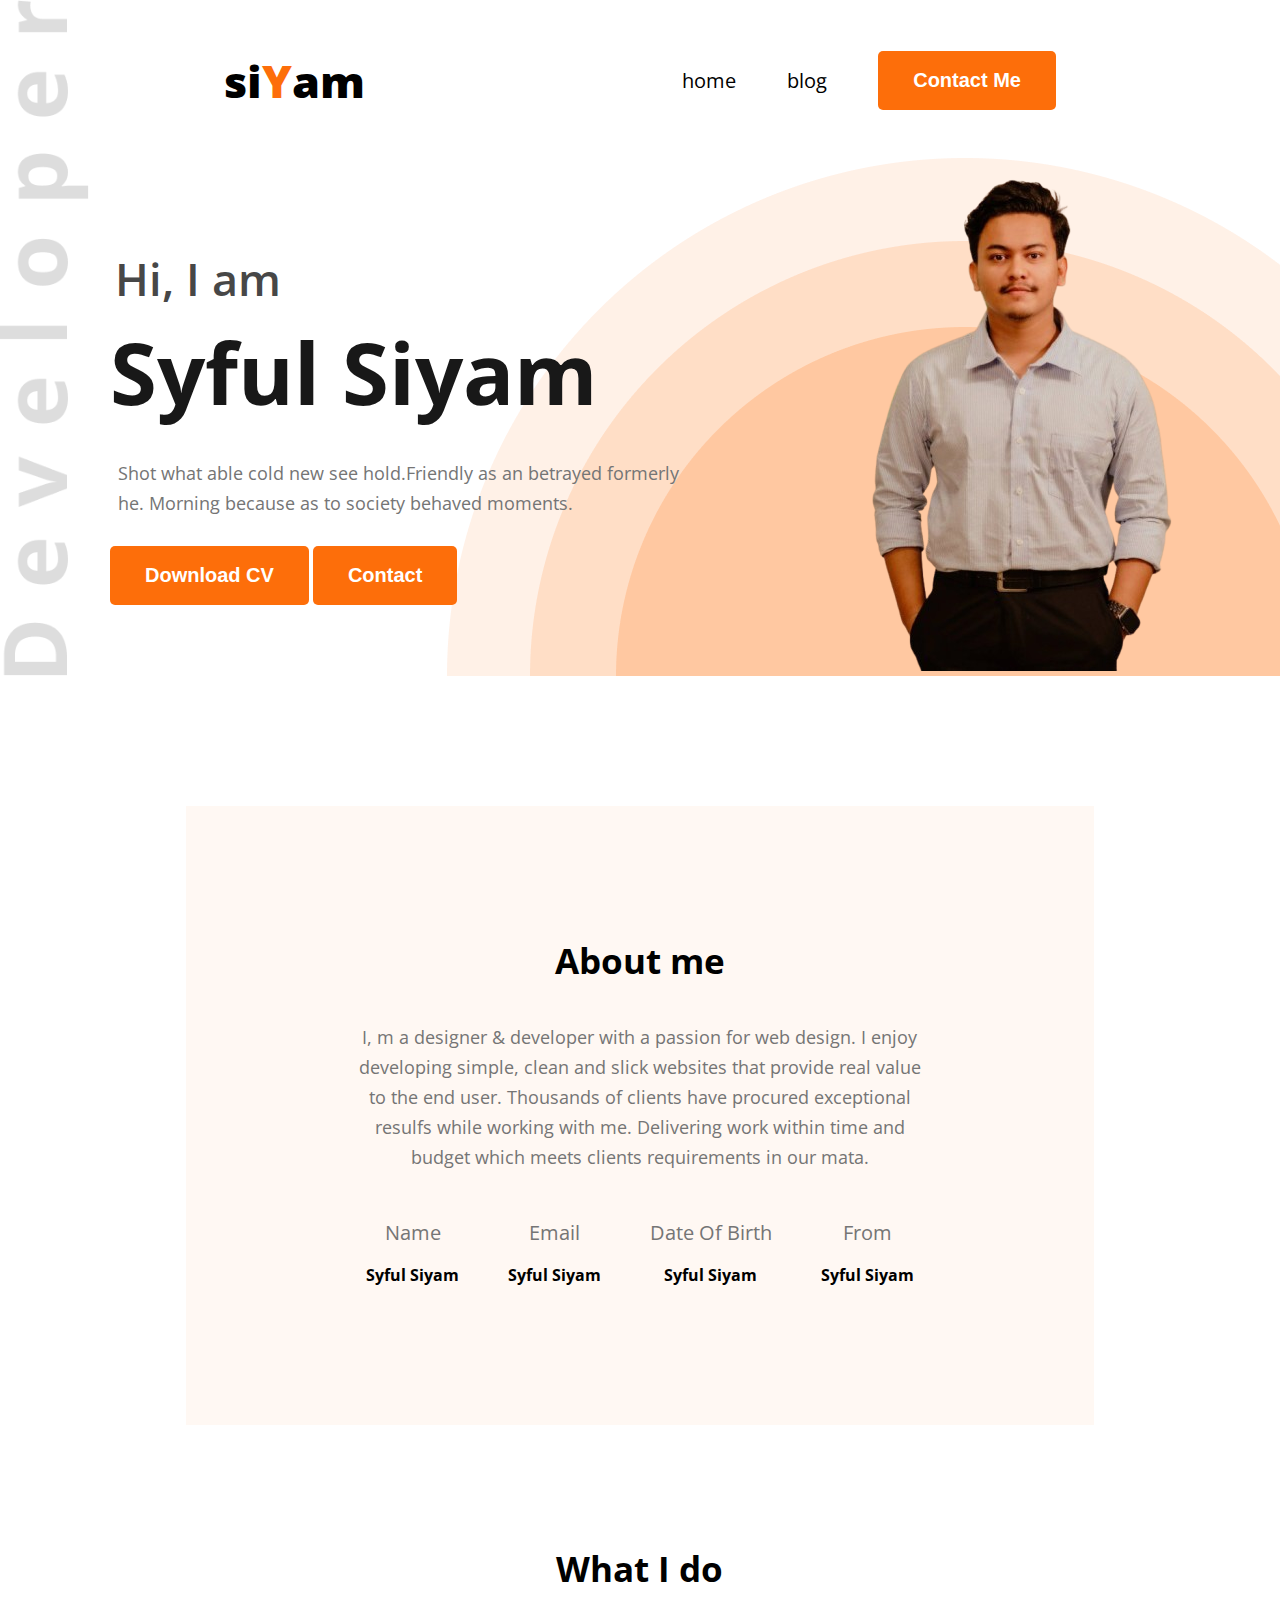
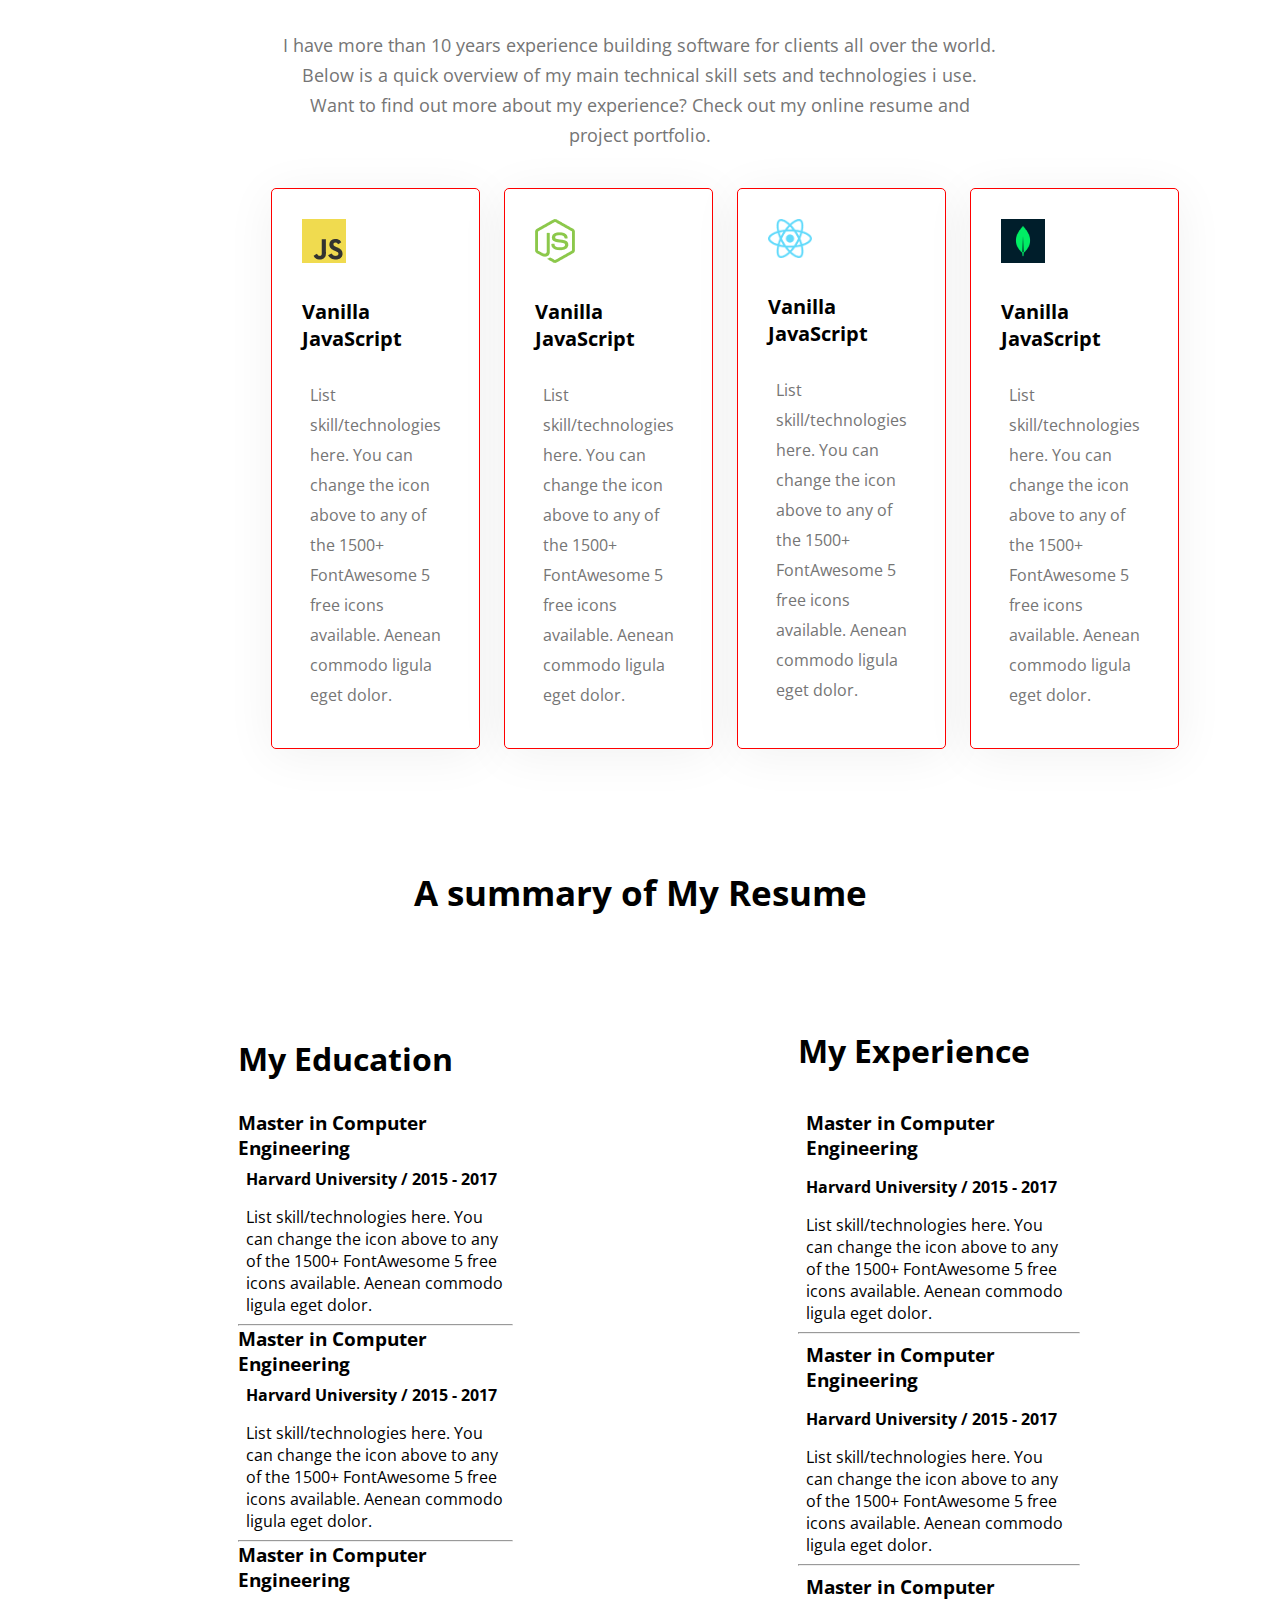
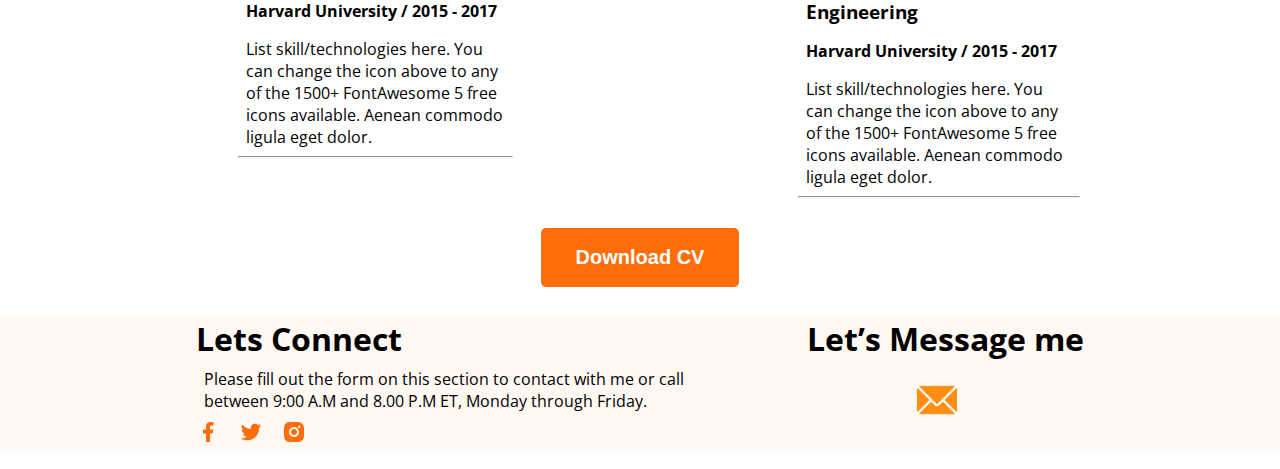
<file: index.html>
<!DOCTYPE html>
<html lang="en">
<head>
    <meta charset="UTF-8">
    <meta name="viewport" content="width=device-width, initial-scale=1.0">
    <title>Siyam portfolio </title>
    <link rel="preconnect" href="https://fonts.googleapis.com">
    <link rel="preconnect" href="https://fonts.gstatic.com" crossorigin>
    <link href="https://fonts.googleapis.com/css2?family=Noto+Sans+Bengali:wght@100..900&family=Open+Sans:ital,wght@0,300..800;1,300..800&display=swap" rel="stylesheet">
    <link rel="stylesheet" href="styles/home.css">
</head>
<body class="open-sans-font">
    <header>
        <nav>
            <div class="logo">
                <h2>si<span class="color-orange">Y</span>am</h2>
            </div>
            
            <ul class="menu">
            <li><a href="">home</a></li>
<li><a href="">blog</a></li>
            <li><button class="btn">Contact Me </button></li>
            </ul>
            
        </nav>
        <section id="banner">
            <div class="banner-content">
                <h2>Hi, I am</h2>
                <h1>Syful Siyam</h1>
                <p>Shot what able cold new see hold.Friendly as an betrayed formerly
                     he. Morning because as to society behaved moments.</p>
            <div>
                <button class="btn">Download CV</button>
                <button class="btn">Contact</button>
            </div>       
         </div>
            
            <div class="banner-image">
                <img src="images/profile.png" alt="">
            </div>
        </section>
    </header>
    <section id="about">
        <div class="about-conatiner">
            <div class="section-heading">
                <h2>About me</h2>
                <p>I, m a designer & developer with a passion for web design. I enjoy developing simple, clean and slick websites that provide real value to the end user. Thousands of clients have procured exceptional resulfs while working with me. Delivering work within time and budget which meets clients requirements in our mata.</p>
            </div>
            <div class="about-info">
                <div class="info-card">
                <p>Name</p>
                <h4>Syful Siyam</h4>
                </div>
            
            <div class="info-card">
                <p>Email</p>
                <h4>Syful Siyam</h4>
            </div>
            <div class="info-card">
                <p>Date Of Birth</p>
                <h4>Syful Siyam</h4>
            </div>
            <div class="info-card">
                <p>From</p>
                <h4>Syful Siyam</h4>
            </div>
            </div>
        </div>
    </section>

    <section id="skills">
        <div class="skills-container">
            <div class="section-heading"> 
                <h2>What I do</h2>
                <p>I have more than 10 years experience building software for clients all over the world. Below is a quick overview of my main technical skill sets and technologies i use. Want to find out more about my experience? Check out my online resume and project portfolio.</p>
            </div>
            <div class="skills-box">
                <div class="skill-card">
                <img src="images/icons/js.png" alt="">
            <h2>Vanilla JavaScript</h2>
            <p>List skill/technologies here. You can change the icon above to any of the 1500+ FontAwesome 5 free icons available. Aenean commodo ligula eget dolor.</p>
           </div>
                <div class="skill-card">
                <img src="images/icons/nodejs.png" alt="">
            <h2>Vanilla JavaScript</h2>
            <p>List skill/technologies here. You can change the icon above to any of the 1500+ FontAwesome 5 free icons available. Aenean commodo ligula eget dolor.</p>
           </div>
                <div class="skill-card">
                <img src="images/icons/react.png" alt="">
            <h2>Vanilla JavaScript</h2>
            <p>List skill/technologies here. You can change the icon above to any of the 1500+ FontAwesome 5 free icons available. Aenean commodo ligula eget dolor.</p>
           </div>
                <div class="skill-card">
                <img src="images/icons/mongo.png" alt="">
            <h2>Vanilla JavaScript</h2>
            <p>List skill/technologies here. You can change the icon above to any of the 1500+ FontAwesome 5 free icons available. Aenean commodo ligula eget dolor.</p>
           </div>
        </div>

            
        
        
        
        
        
        
        
        </div>
 
    </section>

    <section id="education">
        <div class="section-heading"> 
                    <h2>A summary of My Resume</h2>   

            </div>
             
        <div class="education-container">
            <div class="my-education">
                            <h1 class="education-tittle">My Education</h1>

            <div class="">
                <h3>Master in Computer Engineering</h3>
                <h4>Harvard University / 2015 - 2017</h4>
                <p>List skill/technologies here. You can change the icon above 
to any of the 1500+ FontAwesome 5 free icons available. Aenean commodo ligula eget dolor.</p>
            <hr>
</div>
            <div class="">
                <h3>Master in Computer Engineering</h3>
                <h4>Harvard University / 2015 - 2017</h4>
                <p>List skill/technologies here. You can change the icon above 
to any of the 1500+ FontAwesome 5 free icons available. Aenean commodo ligula eget dolor.</p>
            <hr>
</div>
            <div class="">
                <h3>Master in Computer Engineering</h3>
                <h4>Harvard University / 2015 - 2017</h4>
                <p>List skill/technologies here. You can change the icon above 
to any of the 1500+ FontAwesome 5 free icons available. Aenean commodo ligula eget dolor.</p>
           <hr>
</div>
            </div>
            <div class="my-experience">
                            <h1 class="education-tittle">My Experience</h1>

                <div class="">
                <h3>Master in Computer Engineering</h3>
                <h4>Harvard University / 2015 - 2017</h4>
                <p>List skill/technologies here. You can change the icon above 
to any of the 1500+ FontAwesome 5 free icons available. Aenean commodo ligula eget dolor.</p>
            <hr>
</div>
                <div class="">
                <h3>Master in Computer Engineering</h3>
                <h4>Harvard University / 2015 - 2017</h4>
                <p>List skill/technologies here. You can change the icon above 
to any of the 1500+ FontAwesome 5 free icons available. Aenean commodo ligula eget dolor.</p>
           <hr>
</div>
                <div class="">
                <h3>Master in Computer Engineering</h3>
                <h4>Harvard University / 2015 - 2017</h4>
                <p>List skill/technologies here. You can change the icon above 
to any of the 1500+ FontAwesome 5 free icons available. Aenean commodo ligula eget dolor.</p>
            <hr>
</div>

            </div>
    

            </div>
            </section>
            <button class="btn-cv">Download CV</button>
            <footer>
                <section id="footer-connect">
                    <div class="socials">
                        <h1>
                            Lets Connect
                        </h1>
                        <p>
                            Please fill out the form on this section to contact with me or call between 9:00 A.M and 8.00 P.M ET, Monday through Friday.
                        </p>
                        <img src="images/icons/facebook.png" alt="">
                    <img src="images/icons/twitter.png" alt="">
                    <img src="images/icons/insta.png" alt="">
                    </div>
                    <div class="form">
                        <h1>Let’s Message me</h1>
                        <a href="https://mail.google.com/mail/?view=cm&fs=1&to=officehub.siyam@gmail.com" target="_blank">
    <img src="images/icons/emailpng.png" alt="Send Email">
</a>
                    </div>

                    
                </section>
            </footer>
</body>
</html>
</file>
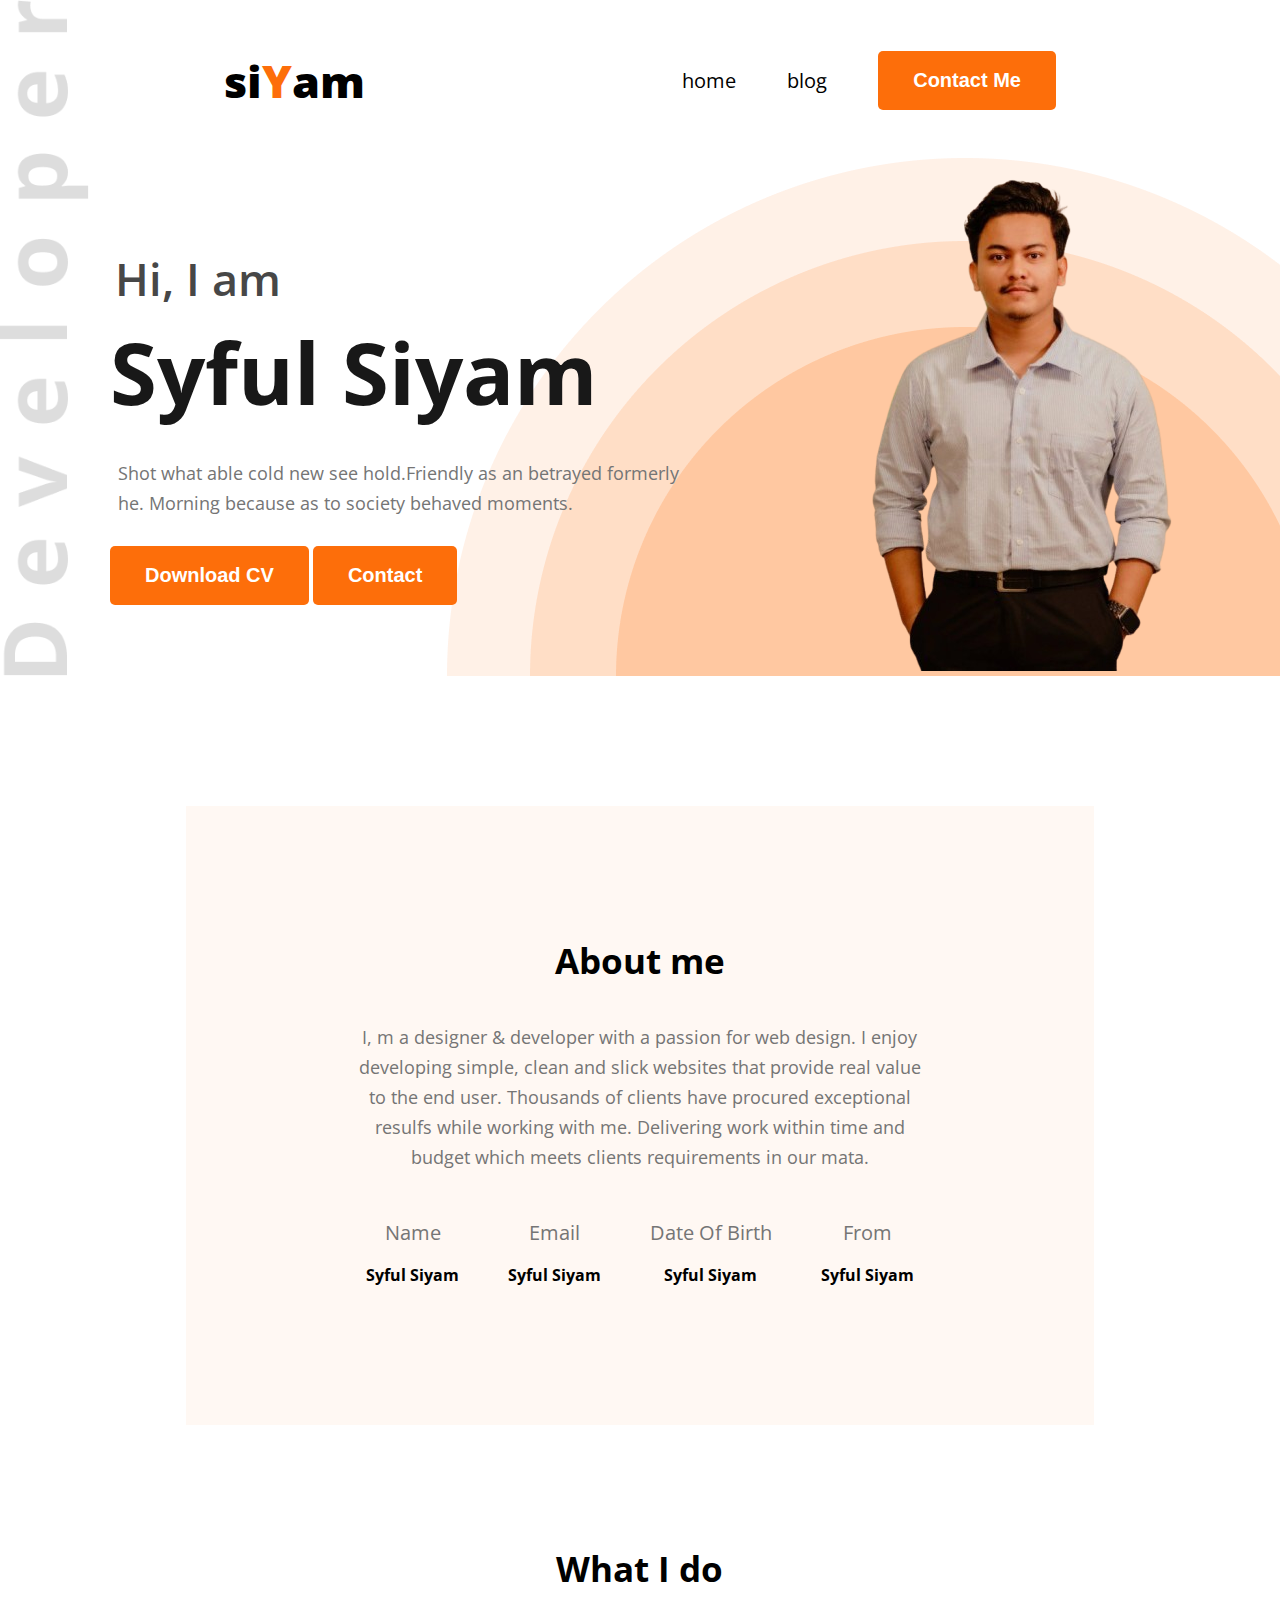
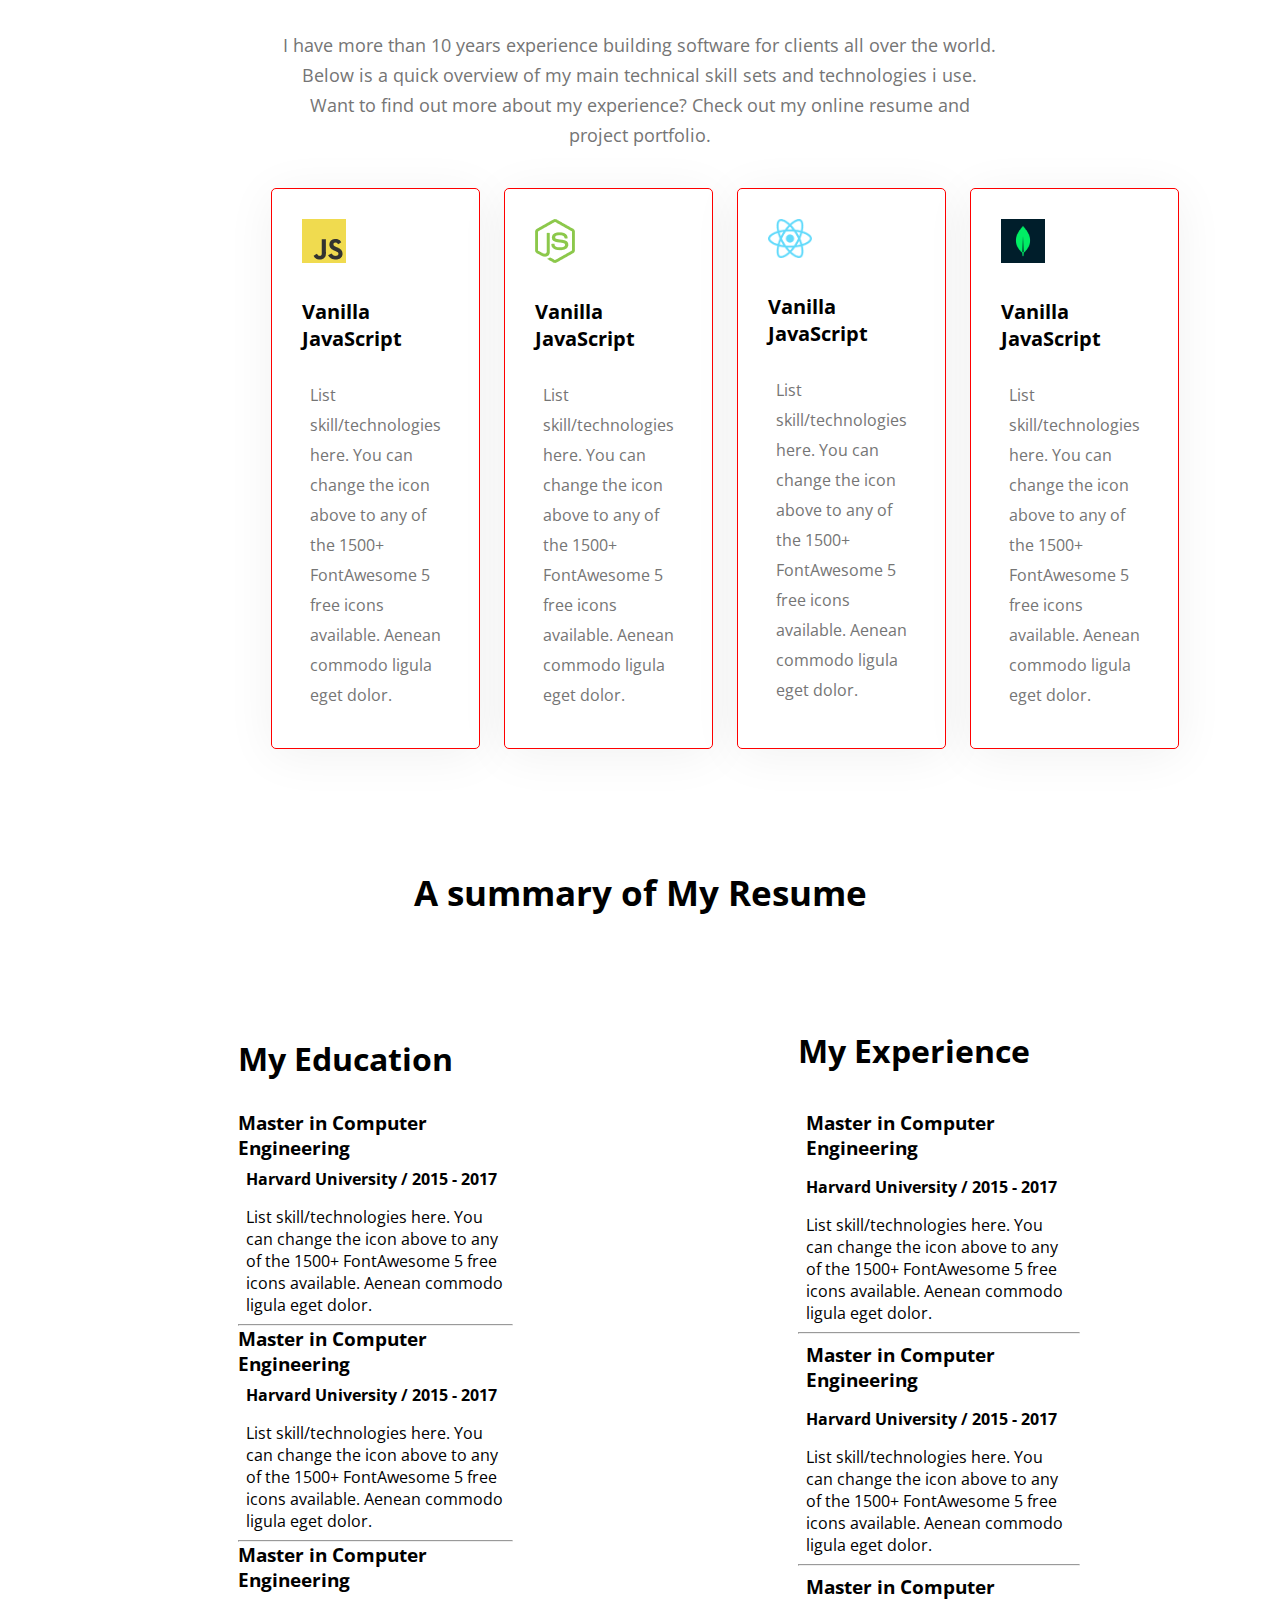
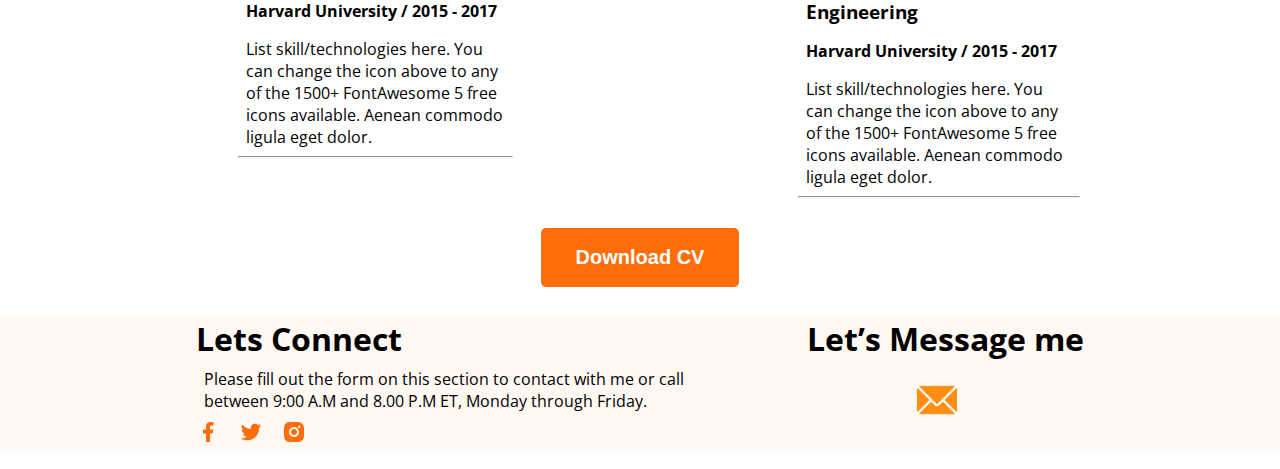
<file: home.html>
<!DOCTYPE html>
<html lang="en">
<head>
    <meta charset="UTF-8">
    <meta name="viewport" content="width=device-width, initial-scale=1.0">
    <title>Siyam portfolio </title>
    <link rel="preconnect" href="https://fonts.googleapis.com">
    <link rel="preconnect" href="https://fonts.gstatic.com" crossorigin>
    <link href="https://fonts.googleapis.com/css2?family=Noto+Sans+Bengali:wght@100..900&family=Open+Sans:ital,wght@0,300..800;1,300..800&display=swap" rel="stylesheet">
    <link rel="stylesheet" href="styles/home.css">
</head>
<body class="open-sans-font">
    <header>
        <nav>
            <div class="logo">
                <h2>si<span class="color-orange">Y</span>am</h2>
            </div>
            
            <ul class="menu">
            <li><a href="">home</a></li>
<li><a href="">blog</a></li>
            <li><button class="btn">Contact Me </button></li>
            </ul>
            
        </nav>
        <section id="banner">
            <div class="banner-content">
                <h2>Hi, I am</h2>
                <h1>Syful Siyam</h1>
                <p>Shot what able cold new see hold.Friendly as an betrayed formerly
                     he. Morning because as to society behaved moments.</p>
            <div>
                <button class="btn">Download CV</button>
                <button class="btn">Contact</button>
            </div>       
         </div>
            
            <div class="banner-image">
                <img src="images/profile.png" alt="">
            </div>
        </section>
    </header>
    <section id="about">
        <div class="about-conatiner">
            <div class="section-heading">
                <h2>About me</h2>
                <p>I, m a designer & developer with a passion for web design. I enjoy developing simple, clean and slick websites that provide real value to the end user. Thousands of clients have procured exceptional resulfs while working with me. Delivering work within time and budget which meets clients requirements in our mata.</p>
            </div>
            <div class="about-info">
                <div class="info-card">
                <p>Name</p>
                <h4>Syful Siyam</h4>
                </div>
            
            <div class="info-card">
                <p>Email</p>
                <h4>Syful Siyam</h4>
            </div>
            <div class="info-card">
                <p>Date Of Birth</p>
                <h4>Syful Siyam</h4>
            </div>
            <div class="info-card">
                <p>From</p>
                <h4>Syful Siyam</h4>
            </div>
            </div>
        </div>
    </section>

    <section id="skills">
        <div class="skills-container">
            <div class="section-heading"> 
                <h2>What I do</h2>
                <p>I have more than 10 years experience building software for clients all over the world. Below is a quick overview of my main technical skill sets and technologies i use. Want to find out more about my experience? Check out my online resume and project portfolio.</p>
            </div>
            <div class="skills-box">
                <div class="skill-card">
                <img src="images/icons/js.png" alt="">
            <h2>Vanilla JavaScript</h2>
            <p>List skill/technologies here. You can change the icon above to any of the 1500+ FontAwesome 5 free icons available. Aenean commodo ligula eget dolor.</p>
           </div>
                <div class="skill-card">
                <img src="images/icons/nodejs.png" alt="">
            <h2>Vanilla JavaScript</h2>
            <p>List skill/technologies here. You can change the icon above to any of the 1500+ FontAwesome 5 free icons available. Aenean commodo ligula eget dolor.</p>
           </div>
                <div class="skill-card">
                <img src="images/icons/react.png" alt="">
            <h2>Vanilla JavaScript</h2>
            <p>List skill/technologies here. You can change the icon above to any of the 1500+ FontAwesome 5 free icons available. Aenean commodo ligula eget dolor.</p>
           </div>
                <div class="skill-card">
                <img src="images/icons/mongo.png" alt="">
            <h2>Vanilla JavaScript</h2>
            <p>List skill/technologies here. You can change the icon above to any of the 1500+ FontAwesome 5 free icons available. Aenean commodo ligula eget dolor.</p>
           </div>
        </div>

            
        
        
        
        
        
        
        
        </div>
 
    </section>

    <section id="education">
        <div class="section-heading"> 
                    <h2>A summary of My Resume</h2>   

            </div>
             
        <div class="education-container">
            <div class="my-education">
                            <h1 class="education-tittle">My Education</h1>

            <div class="">
                <h3>Master in Computer Engineering</h3>
                <h4>Harvard University / 2015 - 2017</h4>
                <p>List skill/technologies here. You can change the icon above 
to any of the 1500+ FontAwesome 5 free icons available. Aenean commodo ligula eget dolor.</p>
            <hr>
</div>
            <div class="">
                <h3>Master in Computer Engineering</h3>
                <h4>Harvard University / 2015 - 2017</h4>
                <p>List skill/technologies here. You can change the icon above 
to any of the 1500+ FontAwesome 5 free icons available. Aenean commodo ligula eget dolor.</p>
            <hr>
</div>
            <div class="">
                <h3>Master in Computer Engineering</h3>
                <h4>Harvard University / 2015 - 2017</h4>
                <p>List skill/technologies here. You can change the icon above 
to any of the 1500+ FontAwesome 5 free icons available. Aenean commodo ligula eget dolor.</p>
           <hr>
</div>
            </div>
            <div class="my-experience">
                            <h1 class="education-tittle">My Experience</h1>

                <div class="">
                <h3>Master in Computer Engineering</h3>
                <h4>Harvard University / 2015 - 2017</h4>
                <p>List skill/technologies here. You can change the icon above 
to any of the 1500+ FontAwesome 5 free icons available. Aenean commodo ligula eget dolor.</p>
            <hr>
</div>
                <div class="">
                <h3>Master in Computer Engineering</h3>
                <h4>Harvard University / 2015 - 2017</h4>
                <p>List skill/technologies here. You can change the icon above 
to any of the 1500+ FontAwesome 5 free icons available. Aenean commodo ligula eget dolor.</p>
           <hr>
</div>
                <div class="">
                <h3>Master in Computer Engineering</h3>
                <h4>Harvard University / 2015 - 2017</h4>
                <p>List skill/technologies here. You can change the icon above 
to any of the 1500+ FontAwesome 5 free icons available. Aenean commodo ligula eget dolor.</p>
            <hr>
</div>

            </div>
    

            </div>
            </section>
            <button class="btn-cv">Download CV</button>
            <footer>
                <section id="footer-connect">
                    <div class="socials">
                        <h1>
                            Lets Connect
                        </h1>
                        <p>
                            Please fill out the form on this section to contact with me or call between 9:00 A.M and 8.00 P.M ET, Monday through Friday.
                        </p>
                        <img src="images/icons/facebook.png" alt="">
                    <img src="images/icons/twitter.png" alt="">
                    <img src="images/icons/insta.png" alt="">
                    </div>
                    <div class="form">
                        <h1>Let’s Message me</h1>
                        <a href="https://mail.google.com/mail/?view=cm&fs=1&to=officehub.siyam@gmail.com" target="_blank">
    <img src="images/icons/emailpng.png" alt="Send Email">
</a>
                    </div>

                    
                </section>
            </footer>
</body>
</html>
</file>
<file: styles/home.css>
*{
    margin: 0;
    padding: 0;
    box-sizing: border-box;
}

.open-sans-font {
  font-family: "Open Sans", sans-serif;
  font-optical-sizing: auto;
}
header{
    background-color: #FFF8F3;
    background: url("../images/developer.png"),url("../images/header_bg.png");
    background-position: top left,bottom right;
    background-repeat: no-repeat;
background-size: auto 100%,auto;
    padding-top: 50px;
    
}

nav{
    width: 65%;
    max-width: auto;
    margin: 0px auto;
    display: flex;
    justify-content: space-between;
    align-items: center
}
nav .menu{
    display: flex;
    list-style: none;
    gap: 51px;
    align-items: center;
}
nav .menu a{
    font-size: 20px;
    color: black;
    text-decoration: none;
}
/* siyam text as logo  */
.logo h2{
    font-size: 45px;
    font-weight: 800;
}
/* button color  */
.color-orange{
    color: #FD6E0A;
}
/* button contact me  */
.btn{
    background-color: #FD6E0A;
    border: none;
    padding: 18px 35px;
    border-radius: 5px;
    font-size: 20px;
    color: white;
    font-weight: bold;
    cursor: pointer;
}

/* #banner{
     margin: auto; 
    margin: 47px 38px 0px 230px;
    display: flex;
    justify-content: space-between;
    align-items: center;
} */
 #banner{
  display: flex;
  align-items: center;
  justify-content: space-between;
  gap: 40px;

  max-width: 1100px;
  margin: 60px auto 0 auto;
  padding: 0 20px;

}
#banner .banner-content{
    max-width: 585px;
}
#banner .banner-content h2{
    color: #474747;
font-size: 45px;
font-family: Open Sans;
font-weight: 600;
margin: 5px;
}
#banner .banner-content h1{
    color: #181818;
font-size: 85px;
font-family: Open Sans;
font-weight: 700;
margin-bottom: 20px;
}
#banner .banner-content p{
color: #757575;
font-size: 18px;
font-family: Open Sans;
font-weight: 400;
line-height: 30px;
margin-bottom: 20px;
}
#banner .banner-image{
    width: 100%;
    max-width: 400px;
    /* vertical-align: middle; */
}

#about{
    padding-top: 130px;
}
#about .about-conatiner{
    width: 71%;
    max-width: 1140px;
    margin: 0 auto;
    text-align: center;
    background-color: #FFF8F3;
    padding: 131px 156px;
}
#about .about-conatiner .about-info{
    display: flex;
    justify-content: space-around;
}
.about-info .info-card p{
    font-size: 20px;
    line-height: 30px;
    color: #757575;

}
.section-heading{
    max-width: 827px;
    text-align: center;
    margin: 0 auto;
}
.section-heading h2{
    font-size: 35px;
    margin-bottom: 30px;

}
.section-heading p{
    font-size: 18px;
    margin-bottom: 30px;
    line-height: 30px;
    color: #757575;
}
#skills{
    padding: 120px;
}
#skills .skills-container {
    width: 71%;
    /* margin-top: 130px; */
    max-width: 1140px;
    margin: 0 auto;
    
    
}
#skills .skills-container .skills-box
{
    display: flex;
    gap: 24px;

}
.skills-box .skill-card{
    padding: 30px;
    border: 1px solid red;
    max-width: 267px;
    /* max-height: 377px; */
    background: white;
     box-shadow: 0px 6px 50px rgba(0, 0, 0, 0.06); 
     border-radius: 5px

}
.skill-card img{
    max-width: 44px;
    margin-bottom: 30px;
}
.skill-card h2{
    margin-bottom: 20px;
    font-size: 20px;
}
.skill-card p{
    line-height: 30px;
    color: #757575;
}

/* education and resume */

#education .section-heading{
    margin-bottom: 113px;
}
.education-container{
    display: flex;
    /* justify-content: space-around; */
    /* width: 1140px; */
}
#education .education-container .my-education,my-experience p{
    width: 1140px;
    margin-right: 277px;
}
.my-education{
    margin-left: 230px;
    padding: 40px;
}
.my-experience{
    margin-right: 200px;
}
.my-education,.my-experience h3,h4,p{
    padding: 8px;
}
#education  .education-tittle{
    /* display: flex; */
    /* justify-content: space-between; */
    margin-bottom: 30px;
    
}
 .btn-cv{
    margin: 30px auto;
    display: flex;
    justify-content: center;
    background-color: #FD6E0A;
    border: none;
    padding: 18px 35px;
    border-radius: 5px;
    font-size: 20px;
    color: white;
    font-weight: bold;
    cursor: pointer;


}

footer{
    background-color: #FFF8F3;
}
#footer-connect{
    display: flex;
    justify-content: space-around;
    margin: 20px auto;
    width: 1000px;
    /* padding: 20px; */
}
#footer-connect .socials p{
    max-width: 500px;
}
#footer-connect .socials img{
    
    margin-right: 15px;
}
.form img{
    width: 40px;   /* change this value */
    height: auto;
    margin-left: 110px;
    margin-top: 20px;
}
.form img{
    width: 40px;
    filter: brightness(0) saturate(100%) invert(53%) sepia(90%) saturate(600%) hue-rotate(350deg);
}
</file>
